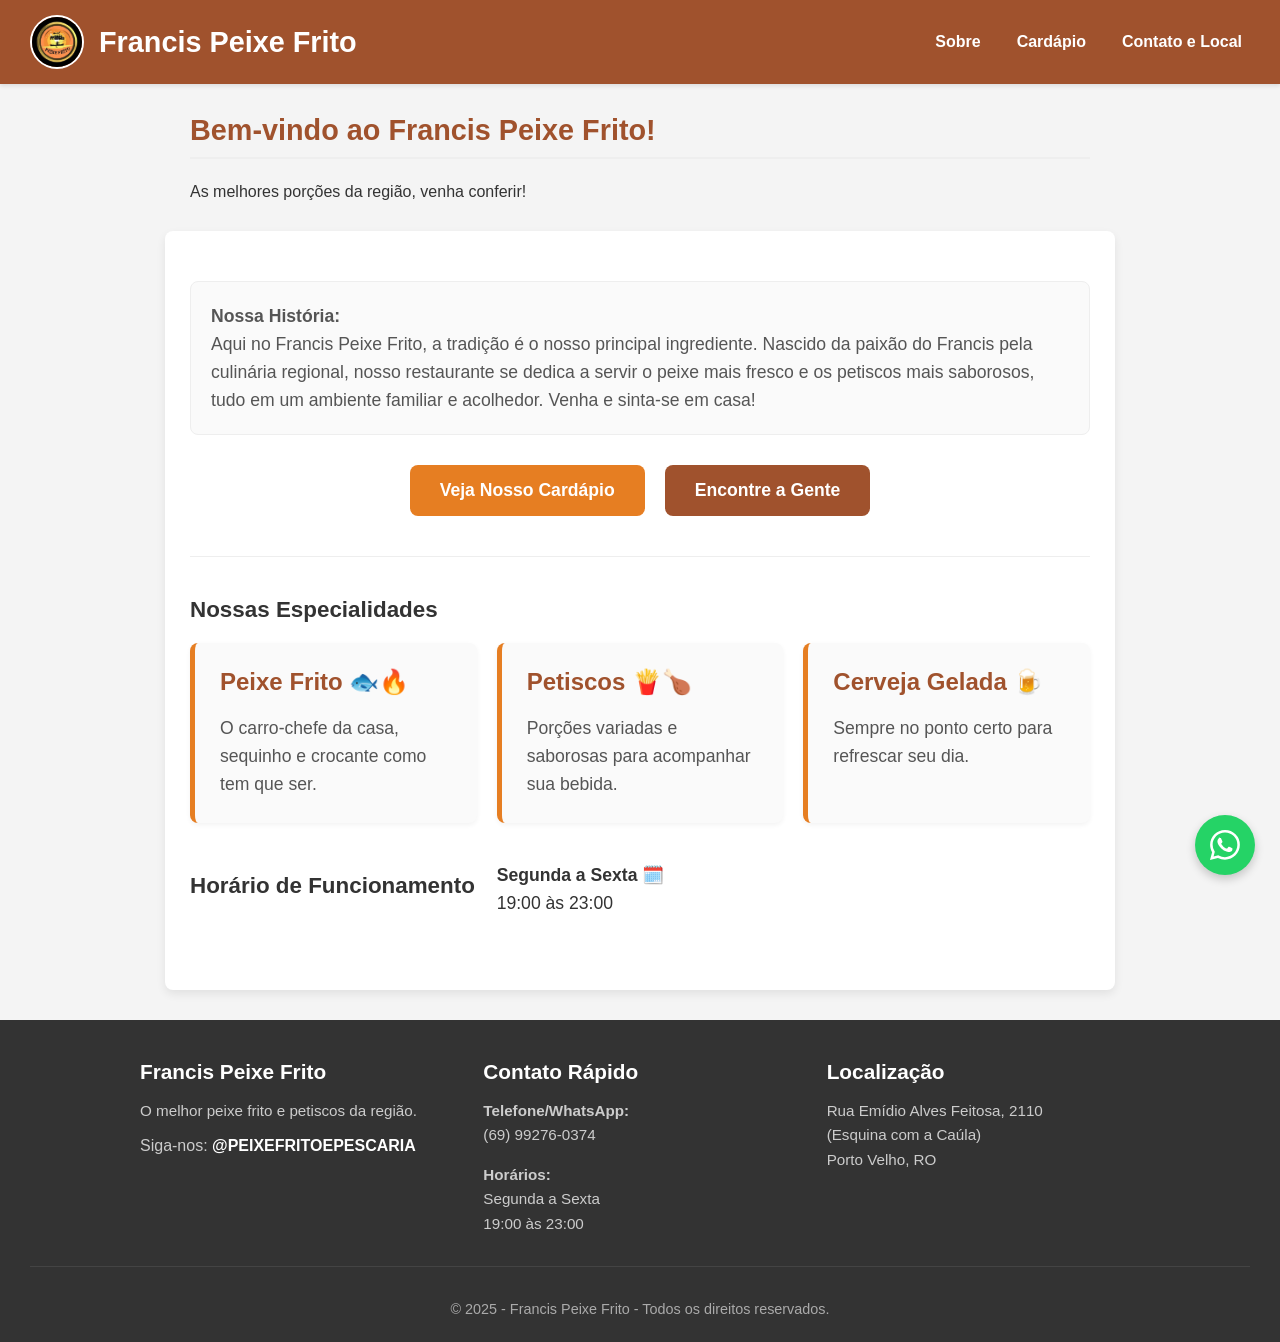
<file: index.html>
<!DOCTYPE html>
<html lang="pt-br">
<head>
    <meta charset="UTF-8">
    <meta name="viewport" content="width=device-width, initial-scale=1.0">
    <title>Francis Peixe Frito - Sobre Nós</title>
    <link rel="stylesheet" href="style.css">
    
    <link rel="icon" href="pxfrito.jfif" type="image/x-icon">
    
    <meta name="description" content="O melhor peixe frito e petiscos de Porto Velho. Venha nos visitar! R. Emídio Alves Feitosa, 2110.">
    <meta property="og:title" content="Francis Peixe Frito - O Melhor da Região">
    <meta property="og:description" content="Peixe frito, petiscos e cerveja gelada. Venha conferir!">
    <meta property="og:type" content="website">
    <meta property="og:image" content="pxfrito.jfif"> 
    
    <link rel="preconnect" href="http://googleusercontent.com/fonts.gstatic.com/0">
    <link href="http://googleusercontent.com/fonts.googleapis.com/0/css2?family=Lato:wght@400;700&family=Oswald:wght@500;700&display=swap" rel="stylesheet">
</head>
<body>

    <header>
        <div class="logo">
            <img src="pxfrito.jfif" alt="Logo Francis Peixe Frito" id="logo-img">
            <h1>Francis Peixe Frito</h1>
        </div>
        <button id="btn-mobile">☰</button>
        <nav id="nav">
            <ul id="menu">
                <li><a href="index.html">Sobre</a></li>
                <li><a href="cardapio.html">Cardápio</a></li>
                <li><a href="contato.html">Contato e Local</a></li>
            </ul>
        </nav>
    </header>

    <section class="hero-banner">
        <div class="hero-content">
            <h2>Bem-vindo ao Francis Peixe Frito!</h2>
            <p>As melhores porções da região, venha conferir!</p>
        </div>
    </section>

    <main>
        <section id="sobre">
            
            <div class="nossa-historia">
                <p>
                    <strong>Nossa História:</strong><br>
                    Aqui no Francis Peixe Frito, a tradição é o nosso principal ingrediente. Nascido da paixão do Francis pela culinária regional, nosso restaurante se dedica a servir o peixe mais fresco e os petiscos mais saborosos, tudo em um ambiente familiar e acolhedor. Venha e sinta-se em casa!
                </p>
            </div>

            <div class="cta-container">
                <a href="cardapio.html" class="cta-button">Veja Nosso Cardápio</a>
                <a href="contato.html" class="cta-button cta-secondary">Encontre a Gente</a>
            </div>

            <hr class="section-divider">

            <h3>Nossas Especialidades</h3>
            
            <div class="container-especialidades">
                
                <div class="card-especialidade">
                    <h4>Peixe Frito 🐟🔥</h4>
                    <p>O carro-chefe da casa, sequinho e crocante como tem que ser.</p>
                </div>
                
                <div class="card-especialidade">
                    <h4>Petiscos 🍟🍗</h4>
                    <p>Porções variadas e saborosas para acompanhar sua bebida.</p>
                </div>
                
                <div class="card-especialidade">
                    <h4>Cerveja Gelada 🍺</h4>
                    <p>Sempre no ponto certo para refrescar seu dia.</p>
                </div>
                
            <h3>Horário de Funcionamento</h3>
            <p class="horario-texto">
                <strong>Segunda a Sexta 🗓️</strong><br>
                19:00 às 23:00
            </p>
        </section>
    </main>

    <footer>
        <div class="footer-container">
            <div class="footer-column">
                <h4>Francis Peixe Frito</h4>
                <p>O melhor peixe frito e petiscos da região.</p>
                <p class="social-link">
                    Siga-nos: 
                    <a href="http://googleusercontent.com/search?q=@PEIXEFRITOEPESCARIA" target="_blank">
                        @PEIXEFRITOEPESCARIA
                    </a>
                </p>
            </div>
            <div class="footer-column">
                <h4>Contato Rápido</h4>
                <p><strong>Telefone/WhatsApp:</strong><br>(69) 99276-0374</p>
                <p><strong>Horários:</strong><br>Segunda a Sexta<br>19:00 às 23:00</p>
            </div>
            <div class="footer-column">
                <h4>Localização</h4>
                <p>Rua Emídio Alves Feitosa, 2110<br>(Esquina com a Caúla)<br>Porto Velho, RO</p>
            </div>
        </div>
        <div class="footer-bottom">
            <p>© 2025 - Francis Peixe Frito - Todos os direitos reservados.</p>
        </div>
    </footer>

    <a href="http://api.whatsapp.com/send?phone=5569992760374&text=Ol%C3%A1%2C+vim+pelo+site+e+gostaria+de+saber+mais." class="whatsapp-float" target="_blank">
        <svg xmlns="http://www.w3.org/2000/svg" width="30" height="30" fill="currentColor" class="bi bi-whatsapp" viewBox="0 0 16 16">
            <path d="M13.601 2.326A7.854 7.854 0 0 0 7.994 0C3.627 0 .068 3.558.064 7.926c0 1.399.366 2.76 1.057 3.965L0 16l4.204-1.102a7.933 7.933 0 0 0 3.79.965h.004c4.368 0 7.926-3.558 7.93-7.93A7.898 7.898 0 0 0 13.6 2.326zM7.994 14.521a6.573 6.573 0 0 1-3.356-.955l-.24-.144-2.494.654.666-2.433-.156-.251a6.56 6.56 0 0 1-1.007-3.505c0-3.626 2.957-6.584 6.591-6.584a6.56 6.56 0 0 1 4.66 1.931 6.557 6.557 0 0 1 1.928 4.66c-.004 3.626-2.957 6.584-6.591 6.584zm3.615-4.934c-.197-.099-1.17-.578-1.353-.646-.182-.068-.315-.099-.445.099-.133.197-.513.646-.627.775-.114.133-.232.148-.43.05-.197-.1-.836-.308-1.592-.985-.59-.525-.985-1.175-1.103-1.372-.114-.198-.011-.304.088-.403.087-.088.197-.232.296-.346.1-.114.133-.198.198-.33.065-.133 0-.248-.033-.346-.033-.099-.445-1.076-.612-1.47-.16-.389-.323-.335-.445-.34-.114-.007-.248-.007-.381-.007a.729 7.29 0 0 0-.529.247c-.182.198-.691.677-.691 1.654 0 .977.71 1.916.81 2.049.098.133 1.394 2.132 3.383 2.992.47.205.84.326 1.129.418.475.152.904.129 1.246.08.38-.058 1.171-.48 1.338-.943.164-.464.164-.86.114-.943-.049-.084-.182-.133-.381-.232z"/>
        </svg>
    </a>

    <script src="script.js" defer></script>
</body>
</html>
</file>
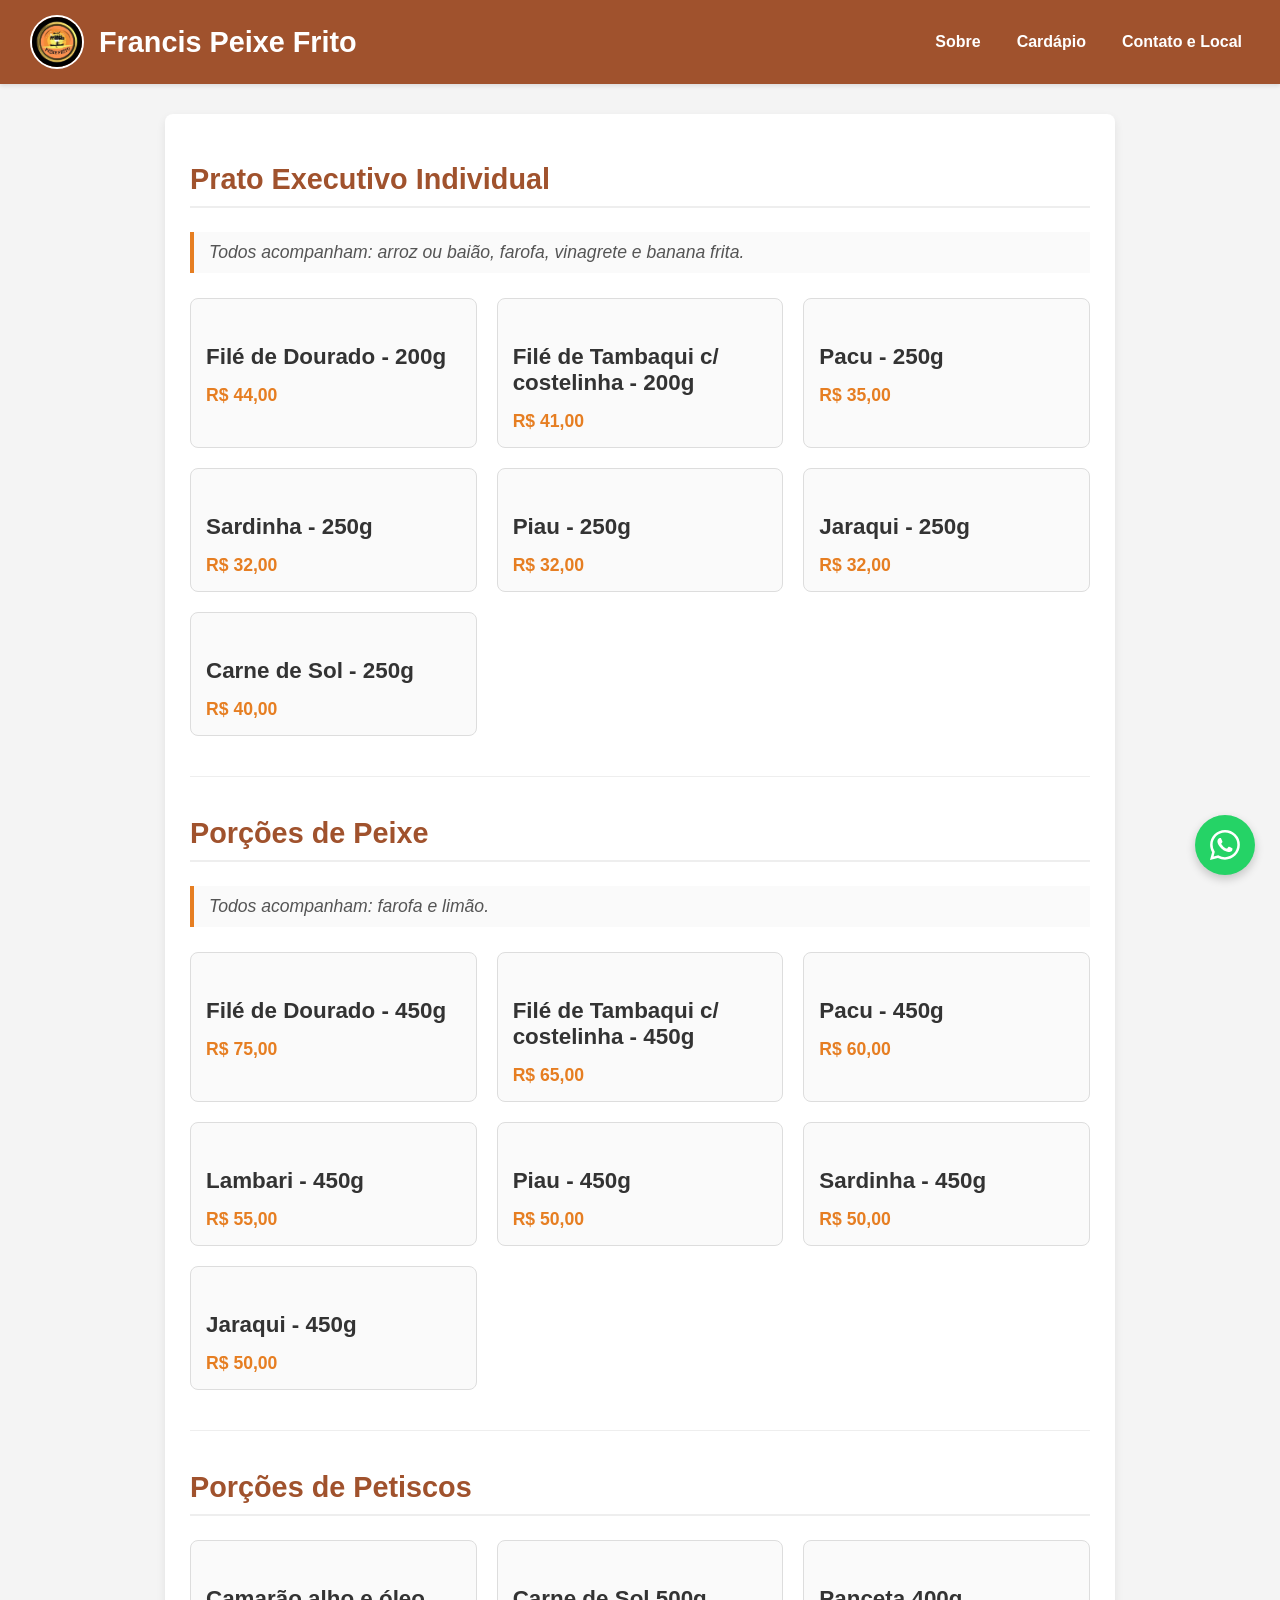
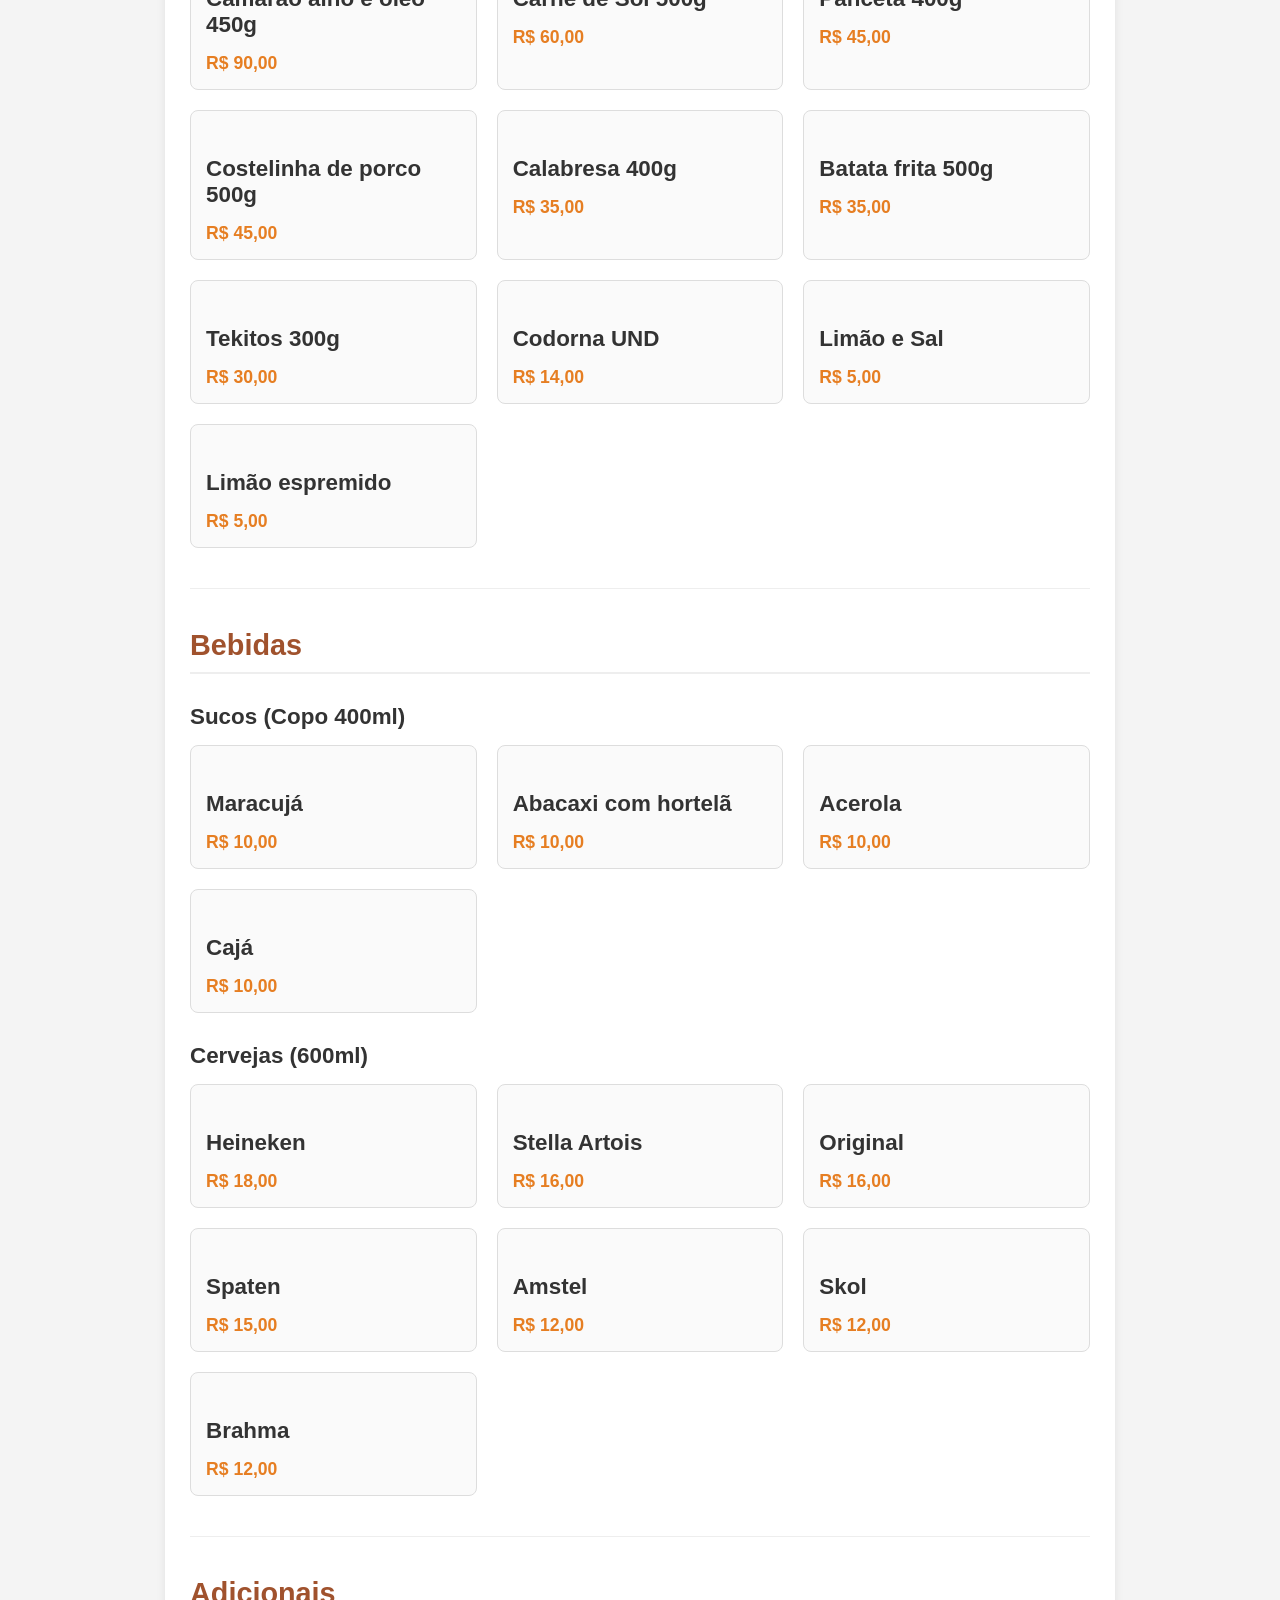
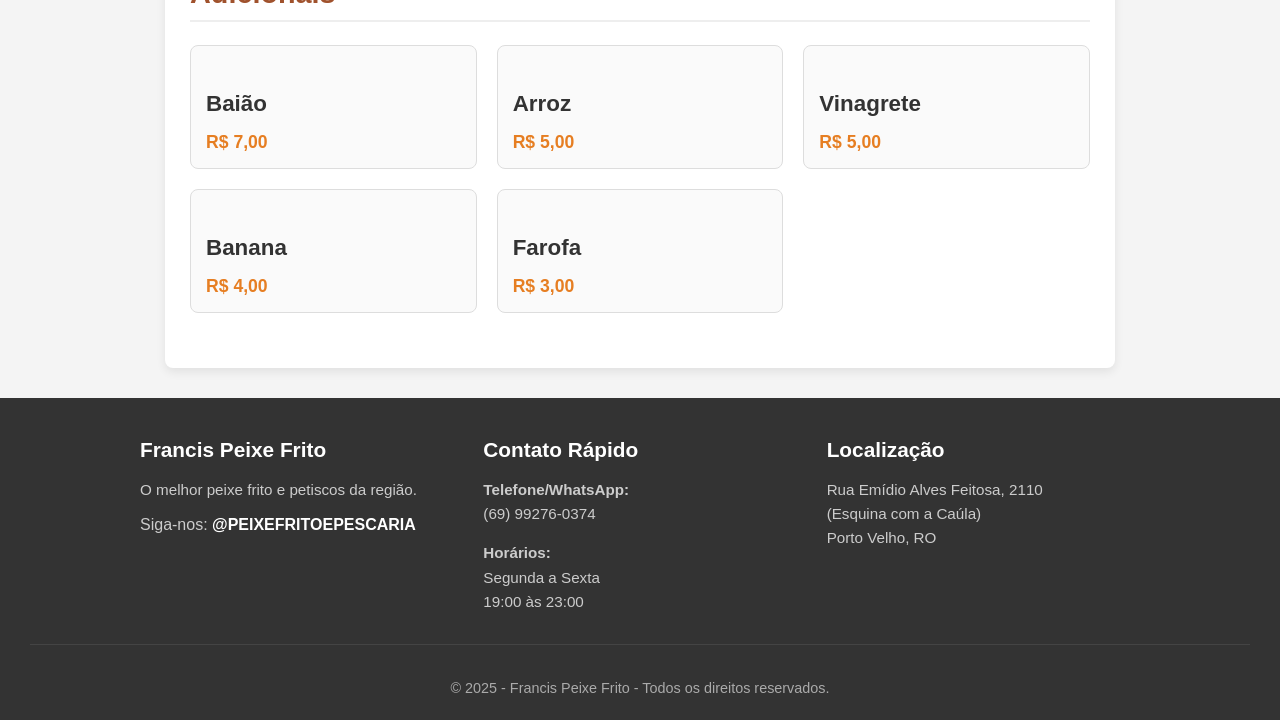
<file: cardapio.html>
<!DOCTYPE html>
<html lang="pt-br">
<head>
    <link rel="icon" href="pxfrito.jfif" type="image/x-icon">
    <meta charset="UTF-8">
    <meta name="viewport" content="width=device-width, initial-scale=1.0">
    <title>Francis Peixe Frito - Cardápio</title>
    <link rel="stylesheet" href="style.css">

    <link rel="icon" href="pxfrito.jfif" type="image/x-icon">

<meta name="description" content="O melhor peixe frito e petiscos de Porto Velho. Venha nos visitar! R. Emídio Alves Feitosa, 2110.">
<meta property="og:title" content="Francis Peixe Frito - O Melhor da Região">
<meta property="og:description" content="Peixe frito, petiscos e cerveja gelada. Venha conferir!">
<meta property="og:type" content="website">
<meta property="og:image" content="pxfrito.jfif">

<link rel="preconnect" href="http://googleusercontent.com/fonts.gstatic.com/0">
<link href="http://googleusercontent.com/fonts.googleapis.com/0/css2?family=Lato:wght@400;700&family=Oswald:wght@500;700&display=swap" rel="stylesheet">

</head>
<body>

    <header>
        <div class="logo">
            <img src="pxfrito.jfif" alt="Logo Francis Peixe Frito" id="logo-img">
            <h1>Francis Peixe Frito</h1>
        </div>
        <button id="btn-mobile">☰</button>
        <nav id="nav">
            <ul id="menu">
                <li><a href="index.html">Sobre</a></li>
                <li><a href="cardapio.html">Cardápio</a></li>
                <li><a href="contato.html">Contato e Local</a></li>
            </ul>
        </nav>
    </header>

    <main>
        <section id="cardapio">
            
            <h2>Prato Executivo Individual</h2>
            <p class="descricao-secao">
                Todos acompanham: arroz ou baião, farofa, vinagrete e banana frita.
            </p>
            <div class="container-cardapio">
                <div class="prato">
                    <h3>Filé de Dourado - 200g</h3>
                    <span class="preco">R$ 44,00</span>
                </div>
                <div class="prato">
                    <h3>Filé de Tambaqui c/ costelinha - 200g</h3>
                    <span class="preco">R$ 41,00</span>
                </div>
                <div class="prato">
                    <h3>Pacu - 250g</h3>
                    <span class="preco">R$ 35,00</span>
                </div>
                <div class="prato">
                    <h3>Sardinha - 250g</h3>
                    <span class="preco">R$ 32,00</span>
                </div>
                <div class="prato">
                    <h3>Piau - 250g</h3>
                    <span class="preco">R$ 32,00</span>
                </div>
                <div class="prato">
                    <h3>Jaraqui - 250g</h3>
                    <span class="preco">R$ 32,00</span>
                </div>
                <div class="prato">
                    <h3>Carne de Sol - 250g</h3>
                    <span class="preco">R$ 40,00</span>
                </div>
            </div> <hr class="section-divider">

            <h2>Porções de Peixe</h2>
            <p class="descricao-secao">
                Todos acompanham: farofa e limão.
            </p>
            <div class="container-cardapio">
                <div class="prato">
                    <h3>Filé de Dourado - 450g</h3>
                    <span class="preco">R$ 75,00</span>
                </div>
                <div class="prato">
                    <h3>Filé de Tambaqui c/ costelinha - 450g</h3>
                    <span class="preco">R$ 65,00</span>
                </div>
                <div class="prato">
                    <h3>Pacu - 450g</h3>
                    <span class="preco">R$ 60,00</span>
                </div>
                <div class="prato">
                    <h3>Lambari - 450g</h3>
                    <span class="preco">R$ 55,00</span>
                </div>
                <div class="prato">
                    <h3>Piau - 450g</h3>
                    <span class="preco">R$ 50,00</span>
                </div>
                <div class="prato">
                    <h3>Sardinha - 450g</h3>
                    <span class="preco">R$ 50,00</span>
                </div>
                <div class="prato">
                    <h3>Jaraqui - 450g</h3>
                    <span class="preco">R$ 50,00</span>
                </div>
            </div> <hr class="section-divider">

            <h2>Porções de Petiscos</h2>
            <div class="container-cardapio">
                <div class="prato"><h3>Camarão alho e óleo 450g</h3><span class="preco">R$ 90,00</span></div>
                <div class="prato"><h3>Carne de Sol 500g</h3><span class="preco">R$ 60,00</span></div>
                <div class="prato"><h3>Panceta 400g</h3><span class="preco">R$ 45,00</span></div>
                <div class="prato"><h3>Costelinha de porco 500g</h3><span class="preco">R$ 45,00</span></div>
                <div class="prato"><h3>Calabresa 400g</h3><span class="preco">R$ 35,00</span></div>
                <div class="prato"><h3>Batata frita 500g</h3><span class="preco">R$ 35,00</span></div>
                <div class="prato"><h3>Tekitos 300g</h3><span class="preco">R$ 30,00</span></div>
                <div class="prato"><h3>Codorna UND</h3><span class="preco">R$ 14,00</span></div>
                <div class="prato"><h3>Limão e Sal</h3><span class="preco">R$ 5,00</span></div>
                <div class="prato"><h3>Limão espremido</h3><span class="preco">R$ 5,00</span></div>
            </div> <hr class="section-divider">

            <h2>Bebidas</h2>
            
            <h3>Sucos (Copo 400ml)</h3>
            <div class="container-cardapio">
                <div class="prato"><h3>Maracujá</h3><span class="preco">R$ 10,00</span></div>
                <div class="prato"><h3>Abacaxi com hortelã</h3><span class="preco">R$ 10,00</span></div>
                <div class="prato"><h3>Acerola</h3><span class="preco">R$ 10,00</span></div>
                <div class="prato"><h3>Cajá</h3><span class="preco">R$ 10,00</span></div>
            </div>
            
            <h3>Cervejas (600ml)</h3>
            <div class="container-cardapio">
                <div class="prato"><h3>Heineken</h3><span class="preco">R$ 18,00</span></div>
                <div class="prato"><h3>Stella Artois</h3><span class="preco">R$ 16,00</span></div>
                <div class="prato"><h3>Original</h3><span class="preco">R$ 16,00</span></div>
                <div class="prato"><h3>Spaten</h3><span class="preco">R$ 15,00</span></div>
                <div class="prato"><h3>Amstel</h3><span class="preco">R$ 12,00</span></div>
                <div class="prato"><h3>Skol</h3><span class="preco">R$ 12,00</span></div>
                <div class="prato"><h3>Brahma</h3><span class="preco">R$ 12,00</span></div>
            </div>

            <hr class="section-divider">

            <h2>Adicionais</h2>
            <div class="container-cardapio">
                <div class="prato"><h3>Baião</h3><span class="preco">R$ 7,00</span></div>
                <div class="prato"><h3>Arroz</h3><span class="preco">R$ 5,00</span></div>
                <div class="prato"><h3>Vinagrete</h3><span class="preco">R$ 5,00</span></div>
                <div class="prato"><h3>Banana</h3><span class="preco">R$ 4,00</span></div>
                <div class="prato"><h3>Farofa</h3><span class="preco">R$ 3,00</span></div>
            </div> </section>
    </main>

    <footer>
    <div class="footer-container">
        
        <div class="footer-column">
            <h4>Francis Peixe Frito</h4>
            <p>O melhor peixe frito e petiscos da região.</p>
            <p class="social-link">
                Siga-nos: 
                <a href="http://googleusercontent.com/search?q=@PEIXEFRITOEPESCARIA" target="_blank">
                    @PEIXEFRITOEPESCARIA
                </a>
            </p>
        </div>
        
        <div class="footer-column">
            <h4>Contato Rápido</h4>
            <p><strong>Telefone/WhatsApp:</strong><br>(69) 99276-0374</p>
            <p><strong>Horários:</strong><br>Segunda a Sexta<br>19:00 às 23:00</p>
        </div>
        
        <div class="footer-column">
            <h4>Localização</h4>
            <p>Rua Emídio Alves Feitosa, 2110<br>(Esquina com a Caúla)<br>Porto Velho, RO</p>
        </div>

    </div>
    <div class="footer-bottom">
        <p>© 2025 - Francis Peixe Frito - Todos os direitos reservados.</p>
    </div>
</footer>

    <script src="script.js" defer></script>

    <a href="http://api.whatsapp.com/send?phone=5569992760374&text=Ol%C3%A1%2C+vim+pelo+site+e+gostaria+de+saber+mais." class="whatsapp-float" target="_blank"> <svg xmlns="http://www.w3.org/2000/svg" width="30" height="30" fill="currentColor" class="bi bi-whatsapp" viewBox="0 0 16 16"> <path d="M13.601 2.326A7.854 7.854 0 0 0 7.994 0C3.627 0 .068 3.558.064 7.926c0 1.399.366 2.76 1.057 3.965L0 16l4.204-1.102a7.933 7.933 0 0 0 3.79.965h.004c4.368 0 7.926-3.558 7.93-7.93A7.898 7.898 0 0 0 13.6 2.326zM7.994 14.521a6.573 6.573 0 0 1-3.356-.955l-.24-.144-2.494.654.666-2.433-.156-.251a6.56 6.56 0 0 1-1.007-3.505c0-3.626 2.957-6.584 6.591-6.584a6.56 6.56 0 0 1 4.66 1.931 6.557 6.557 0 0 1 1.928 4.66c-.004 3.626-2.957 6.584-6.591 6.584zm3.615-4.934c-.197-.099-1.17-.578-1.353-.646-.182-.068-.315-.099-.445.099-.133.197-.513.646-.627.775-.114.133-.232.148-.43.05-.197-.1-.836-.308-1.592-.985-.59-.525-.985-1.175-1.103-1.372-.114-.198-.011-.304.088-.403.087-.088.197-.232.296-.346.1-.114.133-.198.198-.33.065-.133 0-.248-.033-.346-.033-.099-.445-1.076-.612-1.47-.16-.389-.323-.335-.445-.34-.114-.007-.248-.007-.381-.007a.729.729 0 0 0-.529.247c-.182.198-.691.677-.691 1.654 0 .977.71 1.916.81 2.049.098.133 1.394 2.132 3.383 2.992.47.205.84.326 1.129.418.475.152.904.129 1.246.08.38-.058 1.171-.48 1.338-.943.164-.464.164-.86.114-.943-.049-.084-.182-.133-.381-.232z"/> </svg> </a>
    
</body>
</html>
</file>
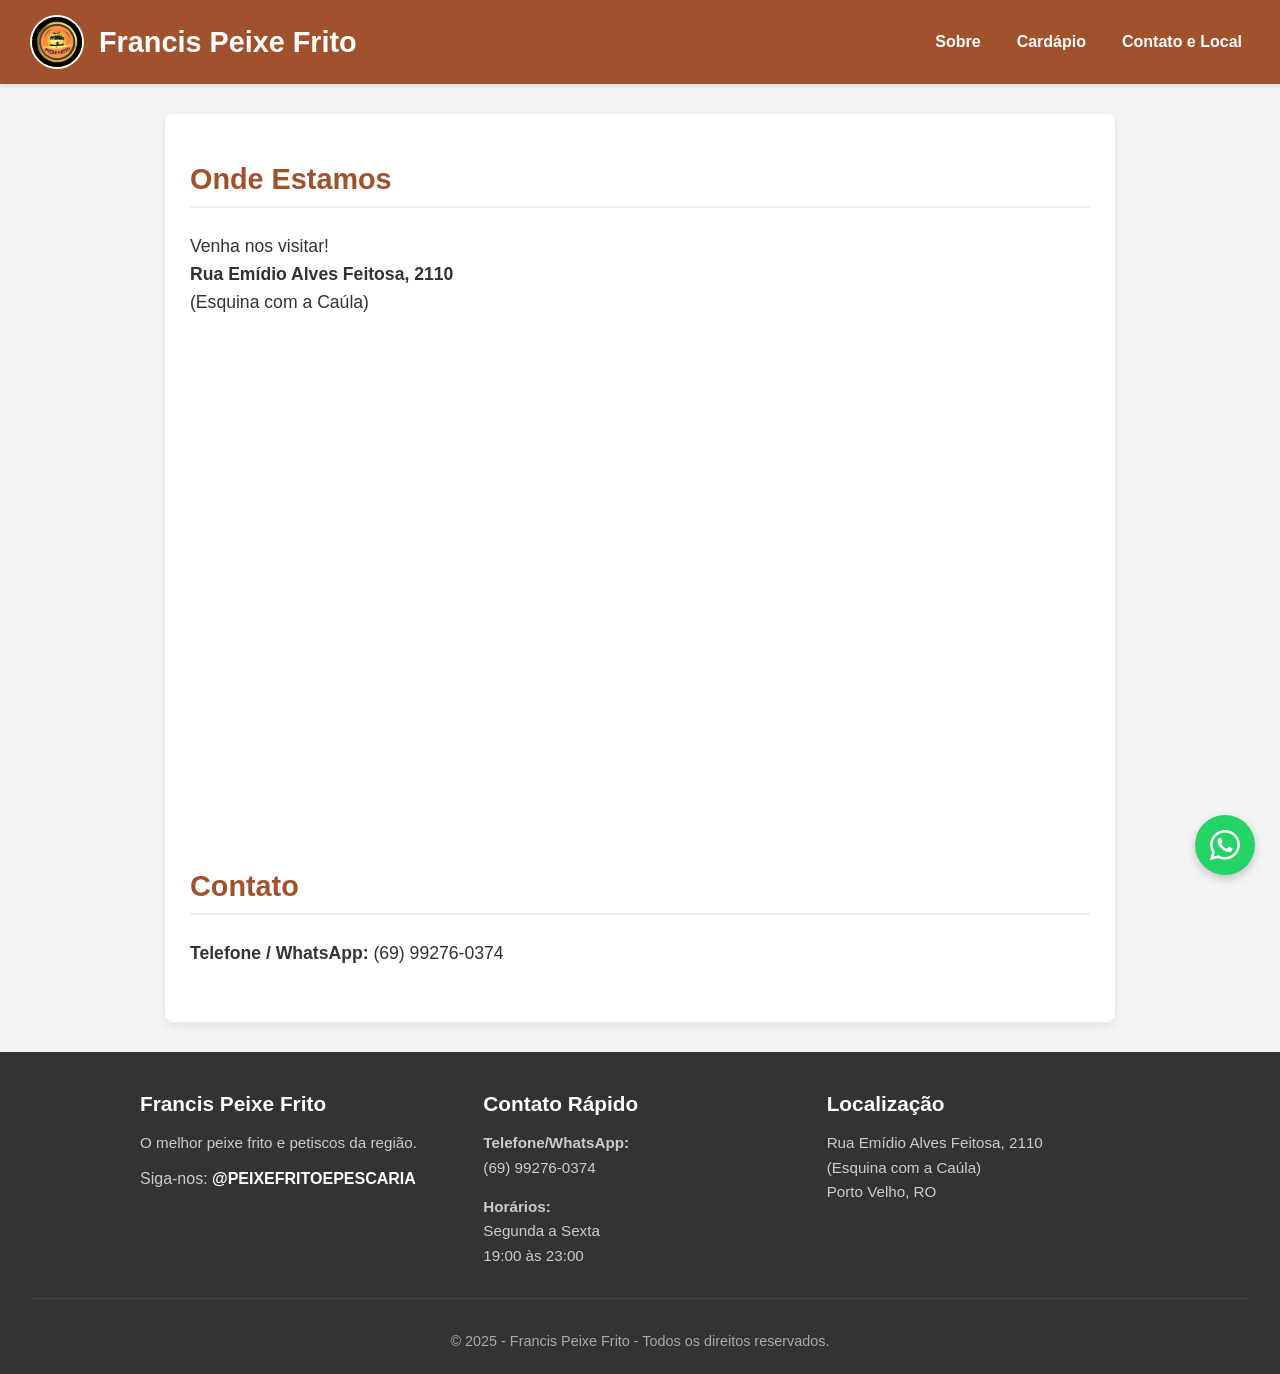
<file: contato.html>
<!DOCTYPE html>
<html lang="pt-br">
<head>
    <meta charset="UTF-8">
    <meta name="viewport" content="width=device-width, initial-scale=1.0">
    <title>Francis Peixe Frito - Contato</title>
    <link rel="stylesheet" href="style.css">

    <link rel="icon" href="pxfrito.jfif" type="image/x-icon">

    <meta name="description" content="O melhor peixe frito e petiscos de Porto Velho. Venha nos visitar! R. Emídio Alves Feitosa, 2110.">
<meta property="og:title" content="Francis Peixe Frito - O Melhor da Região">
<meta property="og:description" content="Peixe frito, petiscos e cerveja gelada. Venha conferir!">
<meta property="og:type" content="website">
<meta property="og:image" content="pxfrito.jfif">

<link rel="preconnect" href="http://googleusercontent.com/fonts.gstatic.com/0">
<link href="http://googleusercontent.com/fonts.googleapis.com/0/css2?family=Lato:wght@400;700&family=Oswald:wght@500;700&display=swap" rel="stylesheet">

</head>
<body>

    <header>
        <div class="logo">
            <img src="pxfrito.jfif" alt="Logo Francis Peixe Frito" id="logo-img">
            <h1>Francis Peixe Frito</h1>
        </div>
        <button id="btn-mobile">☰</button>
        <nav id="nav">
            <ul id="menu">
                <li><a href="index.html">Sobre</a></li>
                <li><a href="cardapio.html">Cardápio</a></li>
                <li><a href="contato.html">Contato e Local</a></li>
            </ul>
        </nav>
    </header>

    <main>
        <section id="localizacao">
            <h2>Onde Estamos</h2>
            <p>
                Venha nos visitar!
                <br>
                <strong>Rua Emídio Alves Feitosa, 2110</strong>
                <br>
                (Esquina com a Caúla)
            </p>
            
            <div class="mapa-responsivo">
                
                <iframe src="https://www.google.com/maps/embed?pb=!1m18!1m12!1m3!1d985.8313317085357!2d-63.87287215416307!3d-8.755429628290734!2m3!1f0!2f0!3f0!3m2!1i1024!2i768!4f13.1!3m3!1m2!1s0x92325caf7b7693e9%3A0xf32ecdeb964d1bb9!2sR.%20Em%C3%ADdio%20Alves%20Feitosa%2C%202110%20-%20Agenor%20M.%20de%20Carvalho%2C%20Porto%20Velho%20-%20RO%2C%2076820-376!5e0!3m2!1spt-BR!2sbr!4v1763342631747!5m2!1spt-BR!2sbr" width="600" height="450" style="border:0;" allowfullscreen="" loading="lazy" referrerpolicy="no-referrer-when-downgrade"></iframe>
                
            </div>
        </section>

        <section id="contato">
            <h2>Contato</h2>
            <p>
                <strong>Telefone / WhatsApp:</strong> (69) 99276-0374
            </p>
        </section>
    </main>

    <footer>
    <div class="footer-container">
        
        <div class="footer-column">
            <h4>Francis Peixe Frito</h4>
            <p>O melhor peixe frito e petiscos da região.</p>
            <p class="social-link">
                Siga-nos: 
                <a href="http://googleusercontent.com/search?q=@PEIXEFRITOEPESCARIA" target="_blank">
                    @PEIXEFRITOEPESCARIA
                </a>
            </p>
        </div>
        
        <div class="footer-column">
            <h4>Contato Rápido</h4>
            <p><strong>Telefone/WhatsApp:</strong><br>(69) 99276-0374</p>
            <p><strong>Horários:</strong><br>Segunda a Sexta<br>19:00 às 23:00</p>
        </div>
        
        <div class="footer-column">
            <h4>Localização</h4>
            <p>Rua Emídio Alves Feitosa, 2110<br>(Esquina com a Caúla)<br>Porto Velho, RO</p>
        </div>

    </div>
    <div class="footer-bottom">
        <p>© 2025 - Francis Peixe Frito - Todos os direitos reservados.</p>
    </div>
</footer>

    <script src="script.js" defer></script>

   <a href="http://api.whatsapp.com/send?phone=5569992760374&text=Ol%C3%A1%2C+vim+pelo+site+e+gostaria+de+saber+mais." class="whatsapp-float" target="_blank"> <svg xmlns="http://www.w3.org/2000/svg" width="30" height="30" fill="currentColor" class="bi bi-whatsapp" viewBox="0 0 16 16"> <path d="M13.601 2.326A7.854 7.854 0 0 0 7.994 0C3.627 0 .068 3.558.064 7.926c0 1.399.366 2.76 1.057 3.965L0 16l4.204-1.102a7.933 7.933 0 0 0 3.79.965h.004c4.368 0 7.926-3.558 7.93-7.93A7.898 7.898 0 0 0 13.6 2.326zM7.994 14.521a6.573 6.573 0 0 1-3.356-.955l-.24-.144-2.494.654.666-2.433-.156-.251a6.56 6.56 0 0 1-1.007-3.505c0-3.626 2.957-6.584 6.591-6.584a6.56 6.56 0 0 1 4.66 1.931 6.557 6.557 0 0 1 1.928 4.66c-.004 3.626-2.957 6.584-6.591 6.584zm3.615-4.934c-.197-.099-1.17-.578-1.353-.646-.182-.068-.315-.099-.445.099-.133.197-.513.646-.627.775-.114.133-.232.148-.43.05-.197-.1-.836-.308-1.592-.985-.59-.525-.985-1.175-1.103-1.372-.114-.198-.011-.304.088-.403.087-.088.197-.232.296-.346.1-.114.133-.198.198-.33.065-.133 0-.248-.033-.346-.033-.099-.445-1.076-.612-1.47-.16-.389-.323-.335-.445-.34-.114-.007-.248-.007-.381-.007a.729.729 0 0 0-.529.247c-.182.198-.691.677-.691 1.654 0 .977.71 1.916.81 2.049.098.133 1.394 2.132 3.383 2.992.47.205.84.326 1.129.418.475.152.904.129 1.246.08.38-.058 1.171-.48 1.338-.943.164-.464.164-.86.114-.943-.049-.084-.182-.133-.381-.232z"/> </svg> </a>
    
</a>
</body>
</html>
</file>
<file: style.css>
/* Configurações Globais */
body {
    font-family: "Lato", Arial, sans-serif;
    margin: 0;
    padding: 0;
    background-color: #f4f4f4;
    color: #333;

    /* TESTE DE QUEBRA - ADICIONE ISTO */
}

/* NOVO: Aplica a fonte de Título */
/* ESTA REGRA COMEÇA AQUI FORA */
h1, h2, h3, h4, h5, h6, .logo h1 {
    font-family: 'Oswald', sans-serif;
}

/* Cabeçalho */
header {
    background-color: #A0522D; /* Marrom-avermelhado */
    color: white;
    padding: 15px 30px; /* Padding ajustado */
    text-align: center;
    box-shadow: 0 2px 4px rgba(0,0,0,0.1);

    /* ======================================= */
/* NOVO: Banner de Boas-Vindas (index.html)*/
/* ======================================= */

.hero-banner {
    /* Usando o laranja do botão de ação */
    background-color: #E67E22; 
    color: white; /* Texto branco para contrastar */
    padding: 50px 30px; /* Mais espaço vertical */
    text-align: center;
    
    /* Um pequeno "truque" para alinhar com o fundo do cabeçalho */
    margin-top: -1px; 
}

.hero-banner h2 {
    font-size: 2.8em; /* Fonte bem grande */
    margin-top: 0;
    margin-bottom: 15px;
    font-weight: 700; /* Mais "grosso" */
}

.hero-banner p {
    font-size: 1.3em;
    margin: 0;
    opacity: 0.95; /* Levemente transparente */
    font-weight: 400; /* Mais leve */
}

/* Ajuste no <main> para ele "encostar" no banner */
main {
    max-width: 900px;
    margin: 30px auto;
    padding: 25px;
    background-color: white;
    border-radius: 8px;
    box-shadow: 0 4px 10px rgba(0,0,0,0.08);
}

    /* NOVO: Estilos da Logo */
.logo {
    display: flex; /* Coloca a logo e o texto lado-a-lado */
    align-items: center; /* Centraliza eles verticalmente */
    gap: 15px; /* Cria um espaço entre a logo e o texto */
}

#logo-img {
    height: 50px; /* Define uma altura fixa para a logo */
    width: 50px;  /* Define uma largura fixa */
    
    /* Isso força a imagem (que é quadrada) a ficar redonda */
    border-radius: 50%; 
    
    /* Um pequeno detalhe para destacar */
    border: 2px solid white; 
}
    
    /* NOVO: Flexbox para alinhar logo e menu */
    display: flex;
    justify-content: space-between;
    align-items: center;
}
header h1 {
    margin: 0;
    font-size: 1.8em; /* Tamanho levemente reduzido para caber */
}

/* Conteúdo Principal */
main {
    max-width: 900px;
    margin: 30px auto;
    padding: 25px;
    background-color: white;
    border-radius: 8px;
    box-shadow: 0 4px 10px rgba(0,0,0,0.08);
}

section {
    margin-bottom: 30px;
}

h2 {
    font-size: 1.8em;
    color: #A0522D; 
    border-bottom: 2px solid #eee;
    padding-bottom: 10px;
}

/* Seção do Cardápio */
.container-cardapio {
    display: grid;
    grid-template-columns: repeat(auto-fit, minmax(250px, 1fr));
    gap: 20px;
}
.prato {
    border: 1px solid #ddd;
    border-radius: 8px;
    padding: 15px;
    background-color: #fafafa;
    transition: box-shadow 0.3s ease;
}
.prato:hover {
    box-shadow: 0 4px 8px rgba(0,0,0,0.1);
}
.prato h3 {
    margin-top: 0;
    color: #333;
}
.prato .preco {
    font-weight: bold;
    color: #E67E22; /* Laranja escuro */
    font-size: 1.1em;
    display: block;
    margin-top: 10px;
}

/* Seção da Localização e Contato */
#localizacao p, #contato p {
    font-size: 1.1em;
    line-height: 1.6;
}
.mapa-responsivo {
    overflow: hidden;
    padding-bottom: 56.25%;
    position: relative;
    height: 0;
    border-radius: 8px;
}
.mapa-responsivo iframe {
    left: 0;
    top: 0;
    height: 100%;
    width: 100%;
    position: absolute;
    border: 0;
}

/* ======================================= */
/* NOVO: Estilo do Rodapé Completo         */
/* ======================================= */

footer {
    text-align: left; /* Alinhamento geral à esquerda */
    padding: 40px 30px 10px 30px; /* Mais padding */
    background-color: #333; /* Um cinza mais escuro */
    color: #ccc; /* Cor do texto mais suave */
    margin-top: 30px;
}

.footer-container {
    display: flex;
    flex-wrap: wrap; /* Permite quebrar em telas menores */
    justify-content: space-between; /* Espaço entre as colunas */
    max-width: 1000px; /* Limita a largura */
    margin: 0 auto; /* Centraliza */
    gap: 30px; /* Espaço entre colunas */
}

.footer-column {
    flex: 1; /* Faz as colunas crescerem igualmente */
    min-width: 220px; /* Largura mínima antes de quebrar */
}

.footer-column h4 {
    color: white;
    font-size: 1.3em;
    margin-top: 0;
    margin-bottom: 15px;
}

.footer-column p {
    font-size: 0.95em;
    line-height: 1.6;
    margin-bottom: 10px;
}

footer .social-link {
    margin-top: 15px;
}

footer .social-link a {
    color: #E67E22; /* Laranja da marca */
    font-weight: bold;
    text-decoration: none;
}
footer .social-link a:hover {
    text-decoration: underline;
}

.footer-bottom {
    text-align: center;
    border-top: 1px solid #444; /* Linha separadora */
    padding-top: 20px;
    margin-top: 20px;
    font-size: 0.9em;
    color: #aaa;
}

/* Esconde o botão hambúrguer em telas grandes */
#btn-mobile {
    display: none;
    font-size: 1.5em; /* Tamanho do ícone ☰ */
    background: none;
    border: none;
    color: white;
    cursor: pointer;
}

/* Estilo do menu (lista) */
#menu {
    list-style: none;
    display: flex;
    gap: 20px; /* Espaço entre os links */
    margin: 0;
    padding: 0;
}
#menu li a {
    color: white;
    text-decoration: none;
    font-weight: bold;
    padding: 8px;
    border-radius: 4px;
    transition: background-color 0.3s ease;
}
#menu li a:hover {
    background-color: rgba(255, 255, 255, 0.2);
}

/* ---- Media Query: A Mágica do Responsivo ---- */
/* Quando a tela for menor que 700px... */
@media (max-width: 700px) {
    /* 1. Mostra o botão hambúrguer */
    #btn-mobile {
        display: block;
    }

    /* 2. Esconde o menu de navegação normal */
    #menu {
        display: none; /* Escondido por padrão */
        position: absolute;
        width: 100%;
        top: 68px; /* Altura do header */
        right: 0px;
        background-color: #A0522D;
        flex-direction: column; /* Links um embaixo do outro */
        align-items: center;
        z-index: 1000;
    }

    /* 3. Regra que o JavaScript vai ativar */
    /* Quando o <nav> tiver a classe .active, o menu aparece */
    #nav.active #menu {
        display: flex;
    }

    #menu li {
        width: 100%;
        text-align: center;
    }
    #menu li a {
        padding: 15px;
        display: block; /* Ocupa a linha toda */
        border-bottom: 1px solid rgba(255,255,255,0.1);
    }
}
/* ======================================= */
/* NOVO: Estilos da Seção "Sobre"          */
/* ======================================= */

#sobre p {
    font-size: 1.1em;
    line-height: 1.6;
}

#sobre h3 {
    font-size: 1.4em;
    color: #333;
    margin-top: 25px;
    margin-bottom: 10px;
}

.especialidades {
    display: flex;
    flex-wrap: wrap; /* Para quebrar a linha em telas pequenas */
    gap: 15px; /* Espaço entre as pílulas */
    margin-top: 15px;
}

.especialidades span {
    background-color: #E67E22; /* Laranja do preço */
    color: white;
    padding: 8px 15px;
    border-radius: 20px; /* Formato de "pílula" */
    font-weight: bold;
    font-size: 1em;
}
/* ============================================== */
/* NOVO: Estilos da Página "Sobre" (index.html)   */
/* ============================================== */

/* Estiliza o parágrafo da história */
.nossa-historia {
    margin-top: 25px;
    background-color: #fafafa; /* Um fundo bem suave */
    padding: 20px;
    border-radius: 8px;
    border: 1px solid #eee;
}

.nossa-historia p {
    font-size: 1.1em;
    line-height: 1.6;
    color: #555; /* Um cinza um pouco mais escuro */
    margin: 0;
}

/* Container dos botões de ação */
.cta-container {
    margin-top: 30px;
    display: flex;
    gap: 20px;
    justify-content: center; /* Centraliza os botões */
    flex-wrap: wrap; /* Deixa quebrar a linha no celular */
}

/* Estilo base dos botões de ação */
.cta-button {
    display: inline-block;
    text-decoration: none;
    font-weight: bold;
    font-size: 1.1em;
    padding: 15px 30px;
    border-radius: 8px;
    transition: transform 0.2s ease, box-shadow 0.2s ease;
    text-align: center;
}

.cta-button:hover {
    transform: translateY(-3px); /* Efeito "levantar" */
    box-shadow: 0 4px 10px rgba(0,0,0,0.15);
}

/* Botão principal (Cor Laranja) */
.cta-button {
    background-color: #E67E22; /* Laranja */
    color: white;
}

/* Botão secundário (Cor Marrom) */
.cta-button.cta-secondary {
    background-color: #A0522D; /* Marrom */
    color: white;
}

/* Linha separadora */
.section-divider {
    border: 0;
    border-top: 1px solid #eee;
    margin: 40px 0;
}

/* Ajustes finos de texto */
#sobre h3 {
    font-size: 1.4em;
    color: #333;
    margin-top: 30px;
    margin-bottom: 15px;
}

.horario-texto {
    font-size: 1.1em;
    line-height: 1.6;
}
/* ======================================= */
/* NOVO: Estilos da Página Cardápio        */
/* ======================================= */

/* Descrição abaixo do título da seção (Ex: "Todos acompanham...") */
.descricao-secao {
    font-size: 1.1em;
    font-style: italic;
    color: #555;
    background-color: #fafafa;
    border-left: 4px solid #E67E22; /* Laranja */
    padding: 10px 15px;
    margin-bottom: 25px;
}

/* Subtítulos dentro do cardápio (Ex: "Sucos", "Cervejas") */
#cardapio h3 {
    font-size: 1.4em;
    color: #333;
    margin-top: 30px;
    margin-bottom: 15px;
}

/* Remove a descrição (tag <p>) do item do prato, se não houver */
.prato p {
    display: none; /* Esconde o parágrafo de descrição que não estamos usando */
}

/* ======================================= */
/* NOVO: Estilo do Instagram no Rodapé     */
/* ======================================= */
footer .social-link {
    margin-top: 10px;
    font-size: 1em;
}

footer .social-link a {
    color: #fff;
    font-weight: bold;
    text-decoration: none;
}

footer .social-link a:hover {
    text-decoration: underline;
}
/* ======================================= */
/* NOVO: Botão Flutuante do WhatsApp       */
/* ======================================= */
.whatsapp-float {
    position: fixed; /* Fica fixo na tela */
    bottom: 25px; /* 25px do fundo */
    right: 25px; /* 25px da direita */
    background-color: #25D366; /* Cor oficial do WhatsApp */
    color: white; /* Cor do ícone */
    width: 60px; /* Tamanho do círculo */
    height: 60px; /* Tamanho do círculo */
    border-radius: 50%; /* Faz ser um círculo */
    box-shadow: 0 4px 10px rgba(0,0,0,0.2); /* Sombra */
    
    /* Para centralizar o ícone SVG */
    display: flex;
    align-items: center;
    justify-content: center;
    
    text-decoration: none;
    transition: transform 0.3s ease;
    z-index: 1000; /* Garante que fique por cima de tudo */
}

.whatsapp-float:hover {
    transform: scale(1.1); /* Efeito de zoom ao passar o mouse */
    box-shadow: 0 6px 15px rgba(0,0,0,0.3);
}
.container-especialidades {
    display: grid;
    /* Cria colunas de no mínimo 220px. 
      Em telas grandes: 3 colunas.
      Em telas pequenas: 1 coluna.
    */
    grid-template-columns: repeat(auto-fit, minmax(220px, 1fr));
    gap: 20px; /* Espaço entre os cartões */
    margin-top: 20px;
}

.card-especialidade {
    background-color: #fafafa; /* Fundo cinza bem claro */
    border-radius: 8px;
    padding: 25px;
    
    /* Borda laranja à esquerda para dar destaque */
    border-left: 5px solid #E67E22; 
    
    box-shadow: 0 2px 5px rgba(0,0,0,0.05); /* Sombra muito leve */
    transition: transform 0.2s ease, box-shadow 0.2s ease;
}

.card-especialidade:hover {
    transform: translateY(-5px); /* Efeito de "levantar" */
    box-shadow: 0 4px 10px rgba(0,0,0,0.1);
}

.card-especialidade h4 {
    font-family: 'Oswald', sans-serif; /* Fonte do título */
    font-size: 1.5em;
    color: #A0522D; /* Cor marrom */
    margin-top: 0;
    margin-bottom: 10px;
}

.card-especialidade p {
    font-size: 1em;
    line-height: 1.6;
    color: #555;
    margin-bottom: 0;
}
/* ======================================= */
/* Correção: Espaçamento do Título         */
/* ======================================= */

/* Alvos: a seção que contém o "Bem-vindo" */
.hero-banner {
    /* Centraliza este bloco e limita a largura, 
       igual ao cartão branco que vem abaixo */
    max-width: 900px;
    margin: 30px auto 0 auto; /* Centraliza na página e dá 30px de espaço em cima */
    
    /* Adiciona o padding que faltava */
    padding-left: 25px;
    padding-right: 25px;
}
</file>
